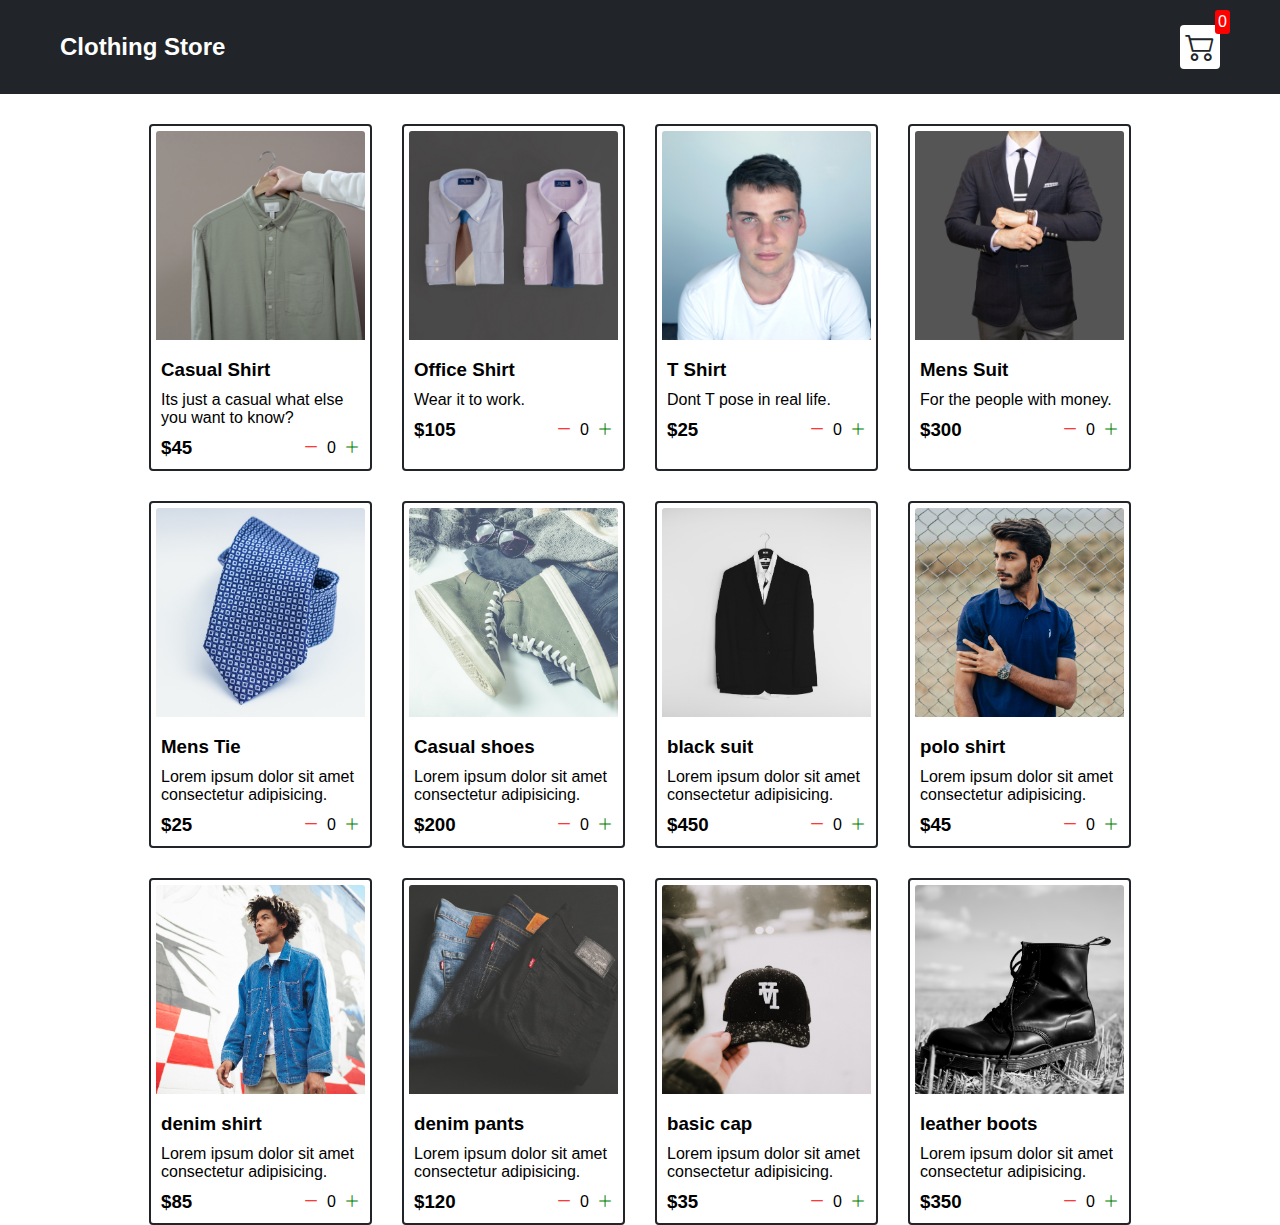
<file: index.html>
<!DOCTYPE html>
<html lang="en">

<head>
  <meta charset="UTF-8">
  <meta http-equiv="X-UA-Compatible" content="IE=edge">
  <meta name="viewport" content="width=device-width, initial-scale=1.0">
  <title>Clothing Store</title>
  <link rel="stylesheet" href="src/style.css">
  <link rel="stylesheet" href="https://cdn.jsdelivr.net/npm/bootstrap-icons@1.8.1/font/bootstrap-icons.css">
</head>

<body>
  <div class="navbar">
    <a href="index.html">
      <h2>Clothing Store</h2>
    </a>

    <a href="cart.html">
      <div class="cart">
        <i class="bi bi-cart2"></i>
        <div id="cartAmount" class="cartAmount">0</div>
      </div>
    </a>

  </div>

  <div class="shop" id="shop">
    
    <div class="item">
      
      <img src="/images/img-1.jpg" alt="">  
      <div class="details">
        <h3>Casual Shirt</h3>
        <p>Lorem ipsum, dolor sit amet consectetur adipisicing elit.</p>
        <div class="price-quantity">
            <h3>$45</h3>
            <div class="buttons">
                <i class="bi bi-dash-lg"></i>
                    <div class="quantity">0</div>
                <i class="bi bi-plus-lg"></i>
            </div>
        </div>
      </div>
    </div>
    <div class="item"></div>
    <div class="item"></div>
    <div class="item"></div>

    </div>

  </div>

</body>
<script src="src/Data.js"></script>
<script src="src/main.js"></script>

</html>
</file>
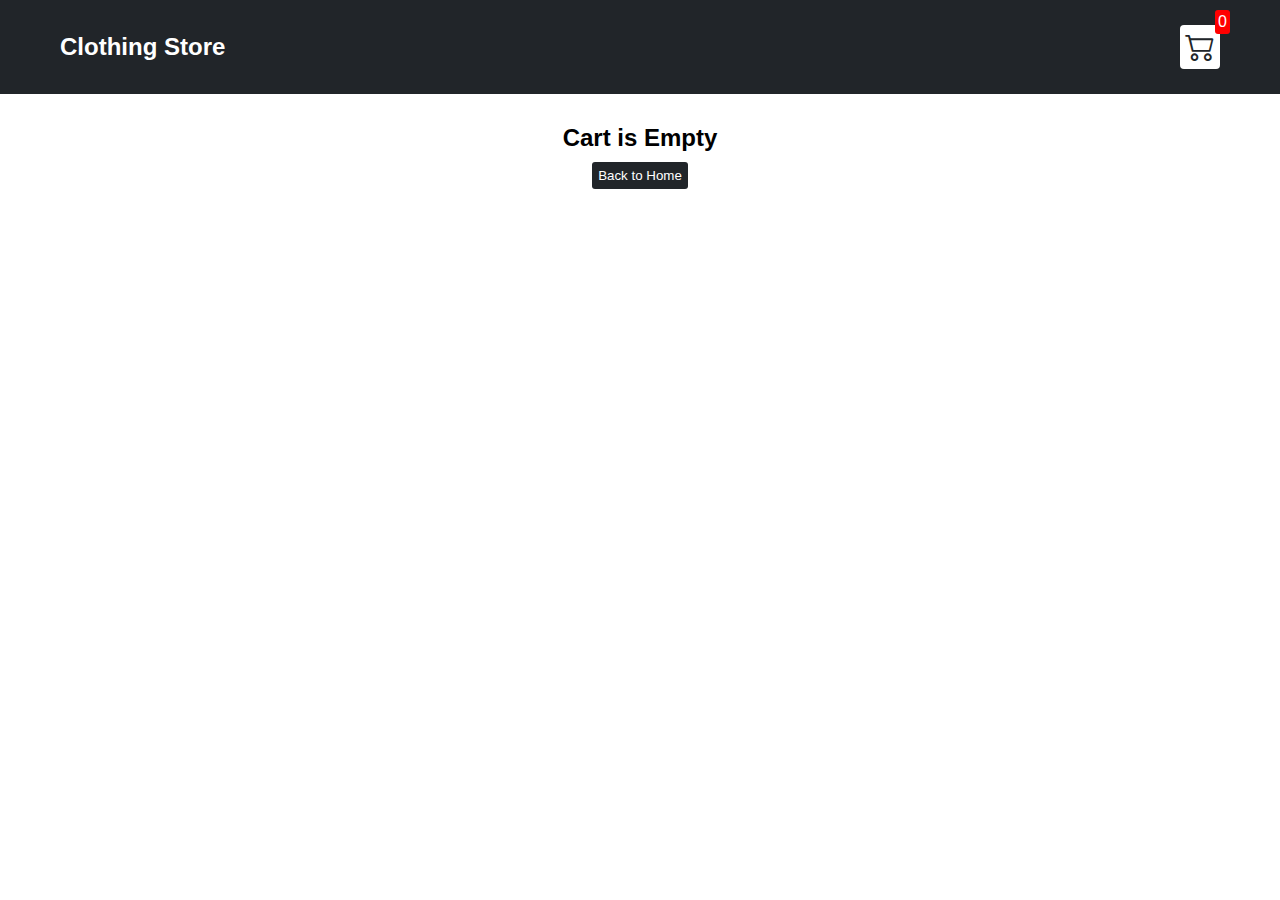
<file: cart.html>
<!DOCTYPE html>
<html lang="en">

<head>
  <meta charset="UTF-8">
  <meta http-equiv="X-UA-Compatible" content="IE=edge">
  <meta name="viewport" content="width=device-width, initial-scale=1.0">
  <title>Clothing Store</title>
  <link rel="stylesheet" href="src/style.css">
  <link rel="stylesheet" href="https://cdn.jsdelivr.net/npm/bootstrap-icons@1.8.1/font/bootstrap-icons.css">
</head>

<body>
  <div class="navbar">
    <a href="index.html">
      <h2>Clothing Store</h2>
    </a>

    <a href="cart.html">
      <div class="cart">
        <i class="bi bi-cart2"></i>
        <div id="cartAmount" class="cartAmount">0</div>
      </div>
    </a>

  </div>

  <div id="label" class="text-center"></div>

  <div class="shopping-cart" id="shopping-cart"></div>
</body>
<script src="src/Data.js"></script>
<script src="src/cart.js"></script>


</html>
</file>
<file: src/style.css>
/**
* ! Changing default styles of the browser
**/

* {
  margin: 0;
  padding: 0;
  box-sizing: border-box;
}

body {
  font-family: sans-serif;
}

i {
  cursor: pointer;
}

a {
  text-decoration: none;
  color: white;
}

/**
* ! Navbar STyles are here
**/

.navbar {
  display: flex;
  flex-direction: row;
  justify-content: space-between;
  align-items: center;
  background-color: #212529;
  color: white;
  padding: 25px 60px;
  margin-bottom: 30px;
}

.cart {
  position: relative;
  background-color: #fff;
  color: #212529;
  font-size: 30px;
  padding: 5px;
  border-radius: 4px;
}

.cartAmount {
  position: absolute;
  top: -15px;
  right: -10px;
  font-size: 16px;
  background-color: red;
  color: white;
  padding: 3px;
  border-radius: 3px;
}

/**
* ! Shop items styles are here
**/

.shop {
  display: grid;
  grid-template-columns: repeat(4, 223px);
  gap: 30px;
  justify-content: center;
}

@media (max-width: 1000px) {
  .shop {
    grid-template-columns: repeat(2, 223px);
  }
}

@media (max-width: 500px) {
  .shop {
    grid-template-columns: repeat(1, 223px);
  }
}

.item {
  border: 2px solid #212529;
  border-radius: 4px;
}

#shop .item img{
  width: 100%;
  padding:5px;
  border-radius: 8px 8px 0 0; /* topleft topright bottomleft bottom right */
}

.details {
  display: flex;
  flex-direction: column;
  padding: 10px;
  gap: 10px;
}

.price-quantity {
  display: flex;
  flex-direction: row;
  justify-content: space-between;
  align-items: center;
}

.buttons {
  display: flex;
  flex-direction: row;
  gap: 8px;
  font-size: 16px;
}

.bi-dash-lg {
  color: red;
}

.bi-plus-lg {
  color: green;
}

/**
* ! style rules for label and some buttons
**/

.text-center {
  text-align: center;
  margin-bottom: 20px;
}

.homeBtn,
.checkout,
.removeAll {
  background-color: #212529;
  color: white;
  border: none;
  padding: 6px;
  border-radius: 3px;
  cursor: pointer;
  margin-top: 10px;
}

.checkout {
  background-color: green;
}
.removeAll {
  background-color: red;
}
.bi-x-lg {
  color: red;
  font-weight: bold;
}

/**
* ! style rules for shopping-cart
**/

.shopping-cart {
  display: grid;
  grid-template-columns: repeat(1, 320px);
  justify-content: center;
  gap: 15px;
}

/**
* ! style rules for cart-item
**/

.cart-item {
  border: 2px solid #212529;
  border-radius: 5px;
  display: flex;
}

.title-price-x {
  width: 195px;
  display: flex;
  align-items: center;
  justify-content: space-between;
  /* border: 2px solid red; */
}

.title-price {
  display: flex;
  align-items: center;
  gap: 10px;
}

.cart-item-price {
  background-color: #212529;
  color: white;
  border-radius: 4px;
  padding: 3px 6px;
}
</file>
